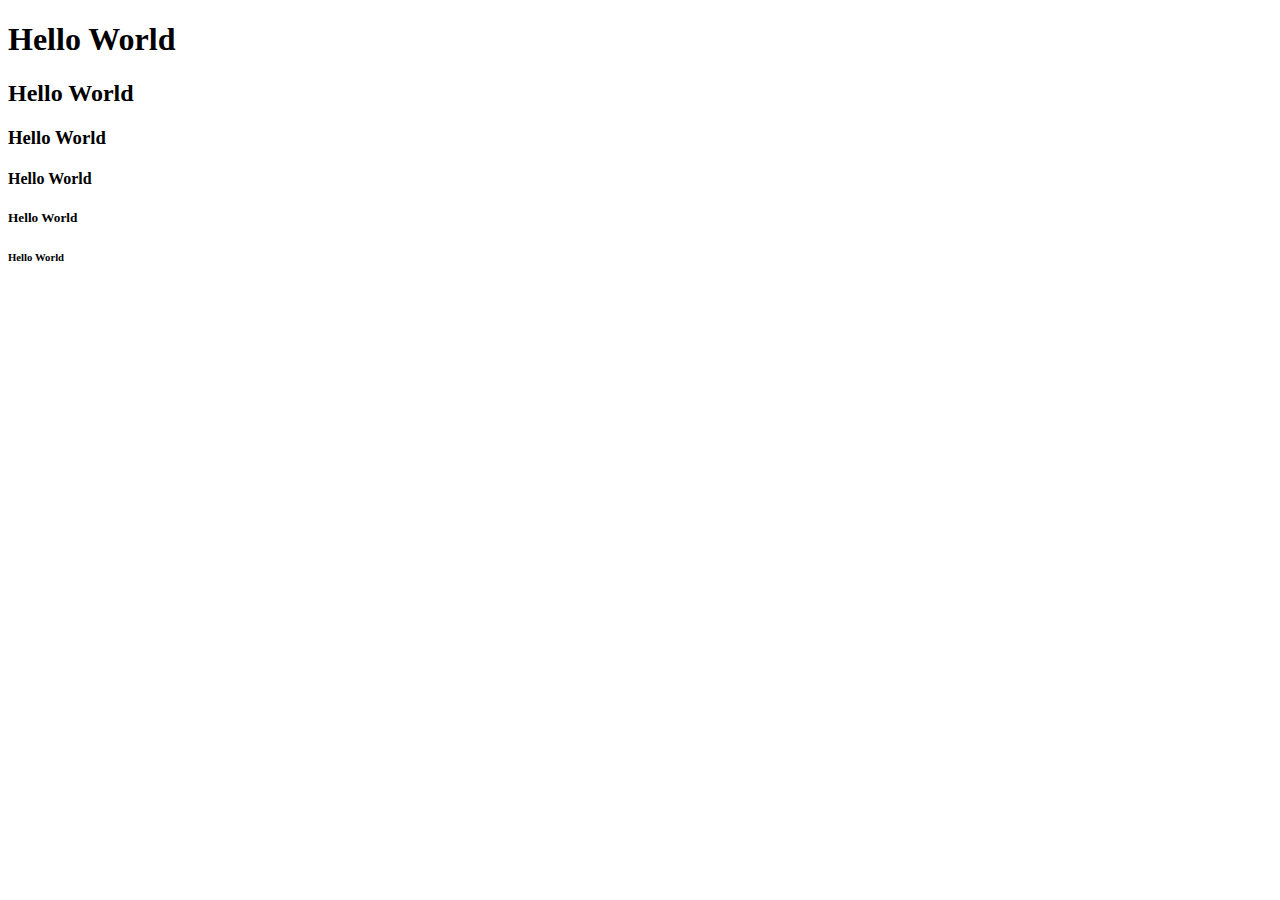
<file: HTML/index.html>
<!DOCTYPE html> <!-- ##use for error checks  -->
<htm>
    <head>
        <meta charset="utf-8"/>
        <meta name="viewport" content="width=device-width">
        <title>Anatomy of a web page</title>
    </head>
    <body>
        <h1>Hello World</h1>
        <h2>Hello World</h2>
        <h3>Hello World</h3>
        <h4>Hello World</h4>
        <h5>Hello World</h5>
        <h6>Hello World</h6>
    </body>
</htm>
</file>
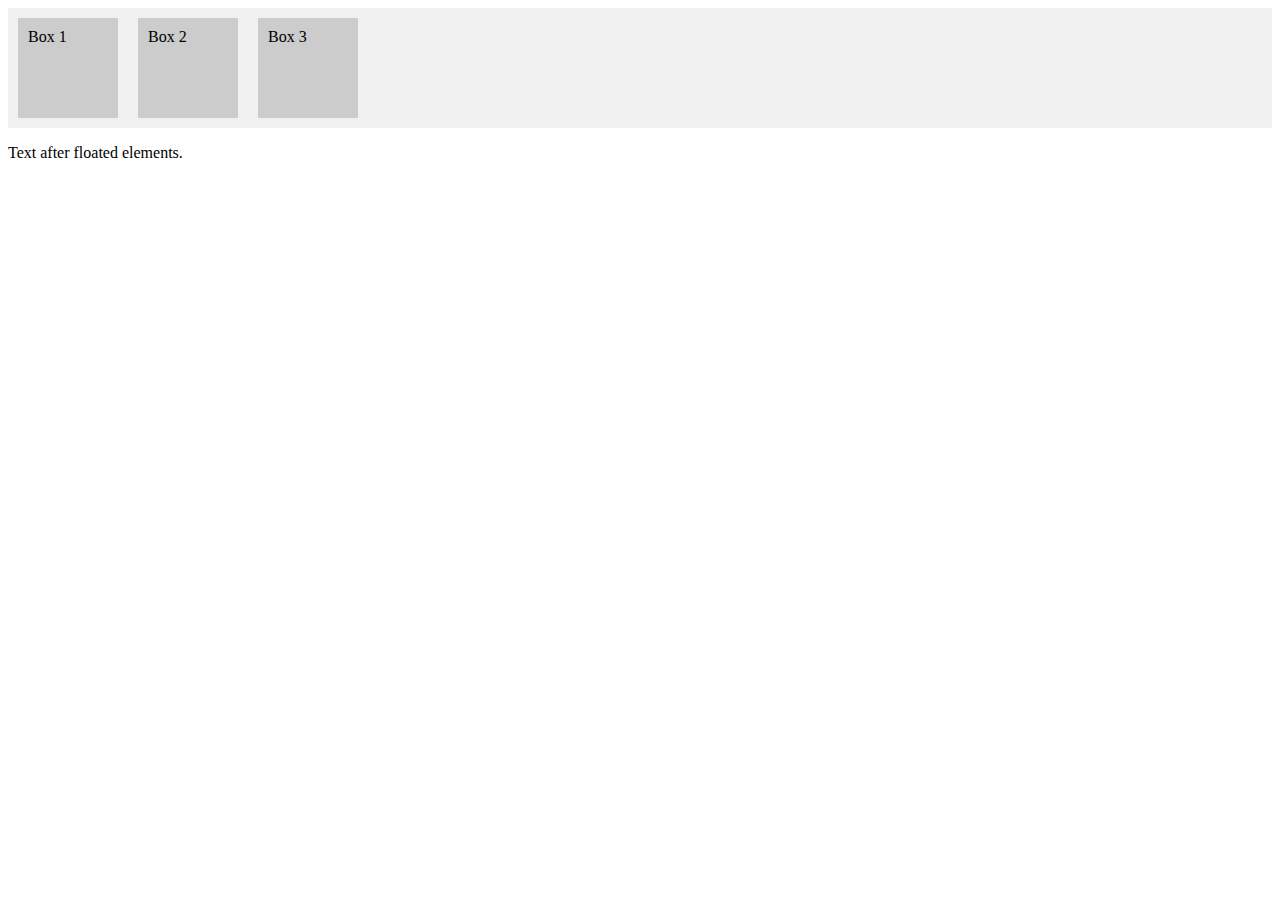
<file: HTML/float layout/index.html>
<html lang="en">
<head>
<meta charset="UTF-8">
<meta name="viewport" content="width=device-width, initial-scale=1.0">
<title>Float Example</title>
<style>
  .container {
    width: 100%;
    overflow: hidden; /* Clear floats with overflow */
    background-color: #f0f0f0;
  }
  .box {
    width: 100px;
    height: 100px;
    background-color: #ccc;
    float: left; /* Position the element */
    margin: 10px;
    box-sizing: border-box; /* Include padding and border in width and height calculations */
    padding: 10px;
  }
</style> 
</head>
<body>

<div class="container">
  <div class="box">Box 1</div>
  <div class="box">Box 2</div>
  <div class="box">Box 3</div>
</div>

<!-- Clearfix to ensure container expands properly -->
<div class="clearfix"></div>

<p>Text after floated elements.</p>

</body>
</html>
</file>
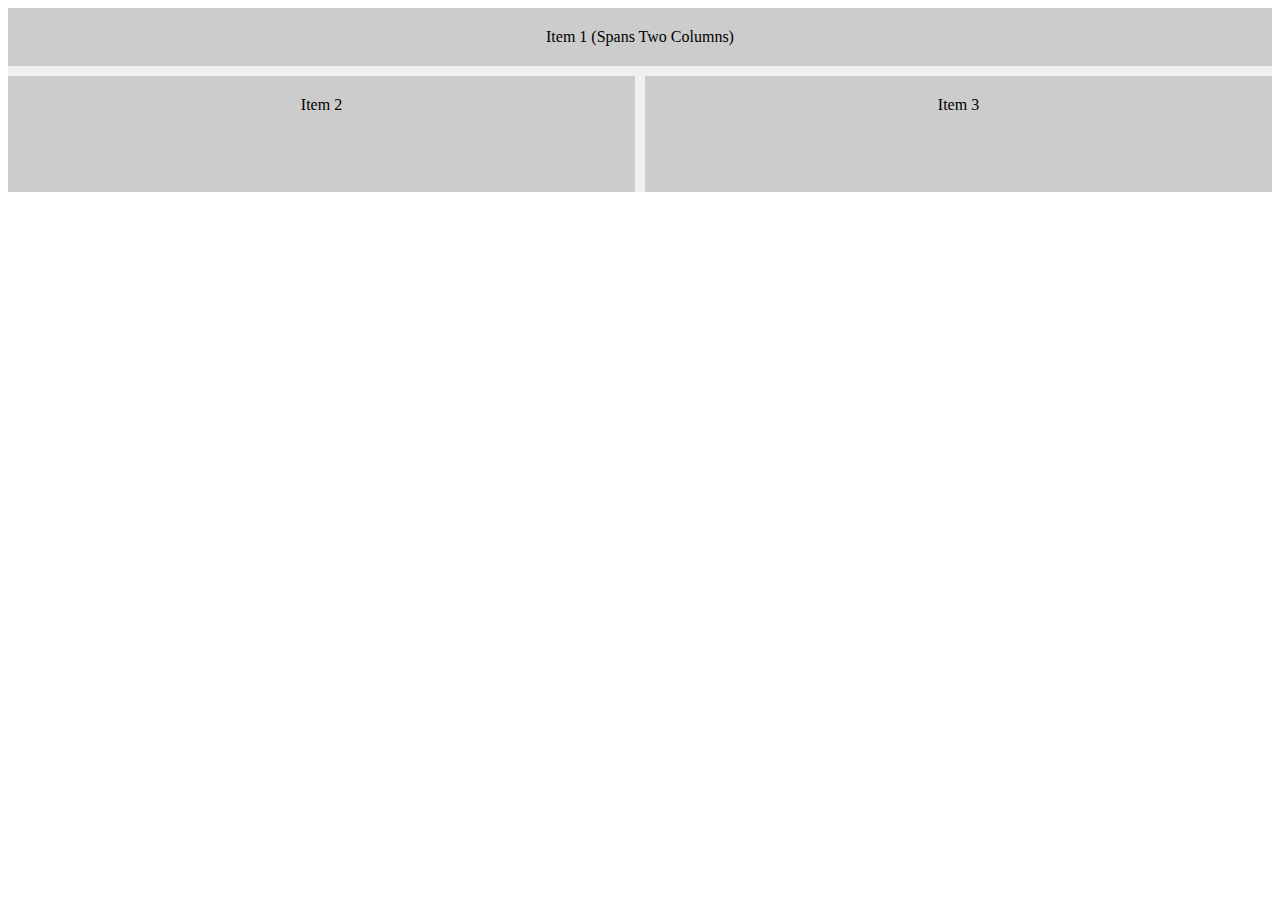
<file: HTML/grid layout/index.html>
<!DOCTYPE html>
<html lang="en">
<head>
    <meta charset="UTF-8">
    <meta name="viewport" content="width=device-width, initial-scale=1.0">
    <title>CSS Grid Example</title>
    <style>
        .container {
            display: grid;
            grid-template-rows: 1fr 2fr; /* Two columns with a 1:2 ratio */
            grid-gap: 10px; /* Gap between grid items */
            background-color: #f0f0f0;
        }

        .item {
            background-color: #ccc;
            padding: 20px;
            text-align: center;
        }

        .item-1 {
            grid-column: 1 / 3; /* Spans across both columns */
        }
    </style>
</head>
<body>

<div class="container">
    <div class="item item-1">Item 1 (Spans Two Columns)</div>
    <div class="item">Item 2</div>
    <div class="item">Item 3</div>
</div>

</body>
</html>
</file>
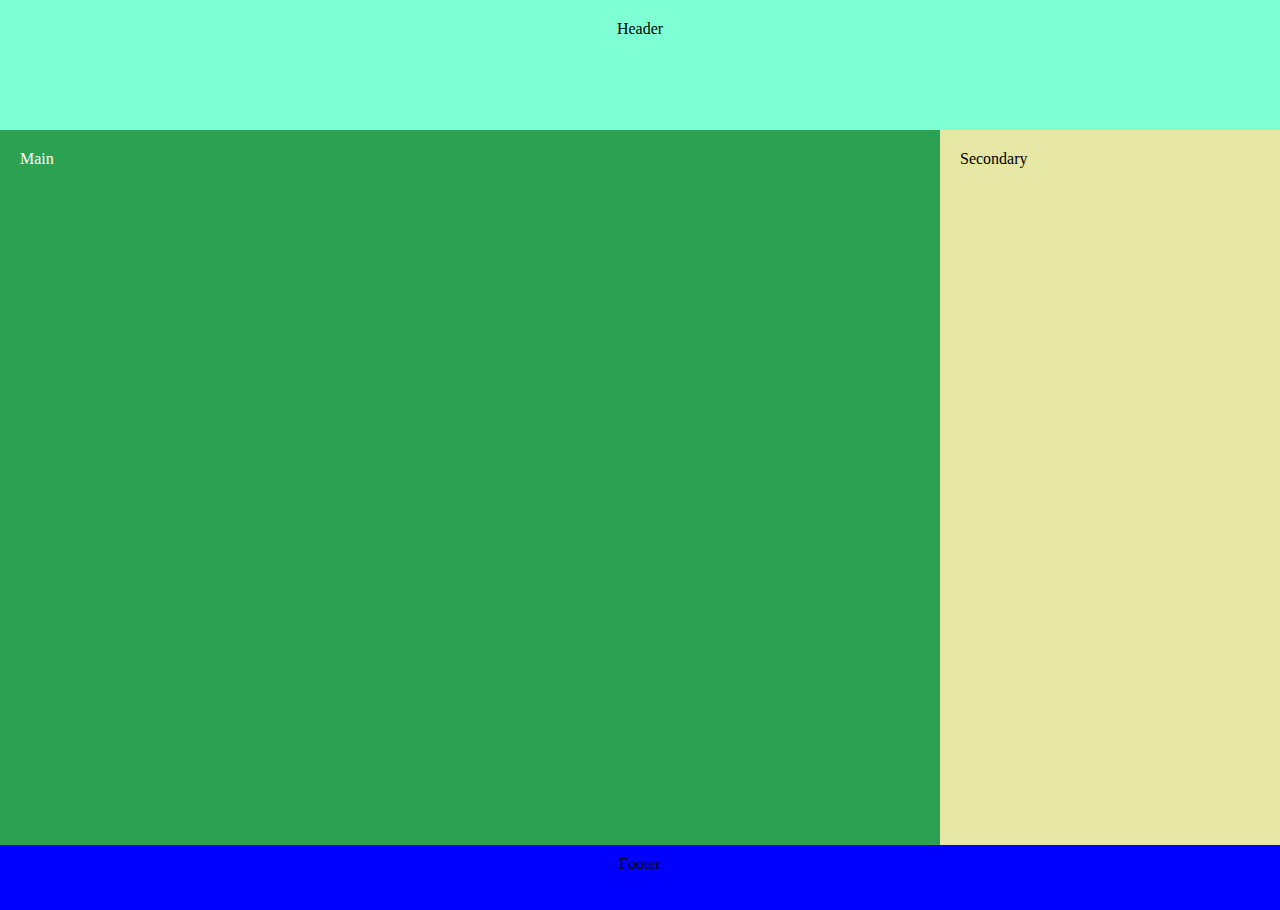
<file: HTML/layout/index.html>
<!DOCTYPE html>
<html>
    <head>
        <meta charset="utf-8">
        <meta name="viewport" content="width=device-width">
        
        <title>Layout</title>

        <link rel="stylesheet" href="style.css">
    </head>

    <body>
        <header>Header</header>
        <main>
            <section id="main">Main</section>
            <section id="secondary">Secondary</section>
        </main>
        <footer>Footer</footer>
    </body>
</html>
</file>
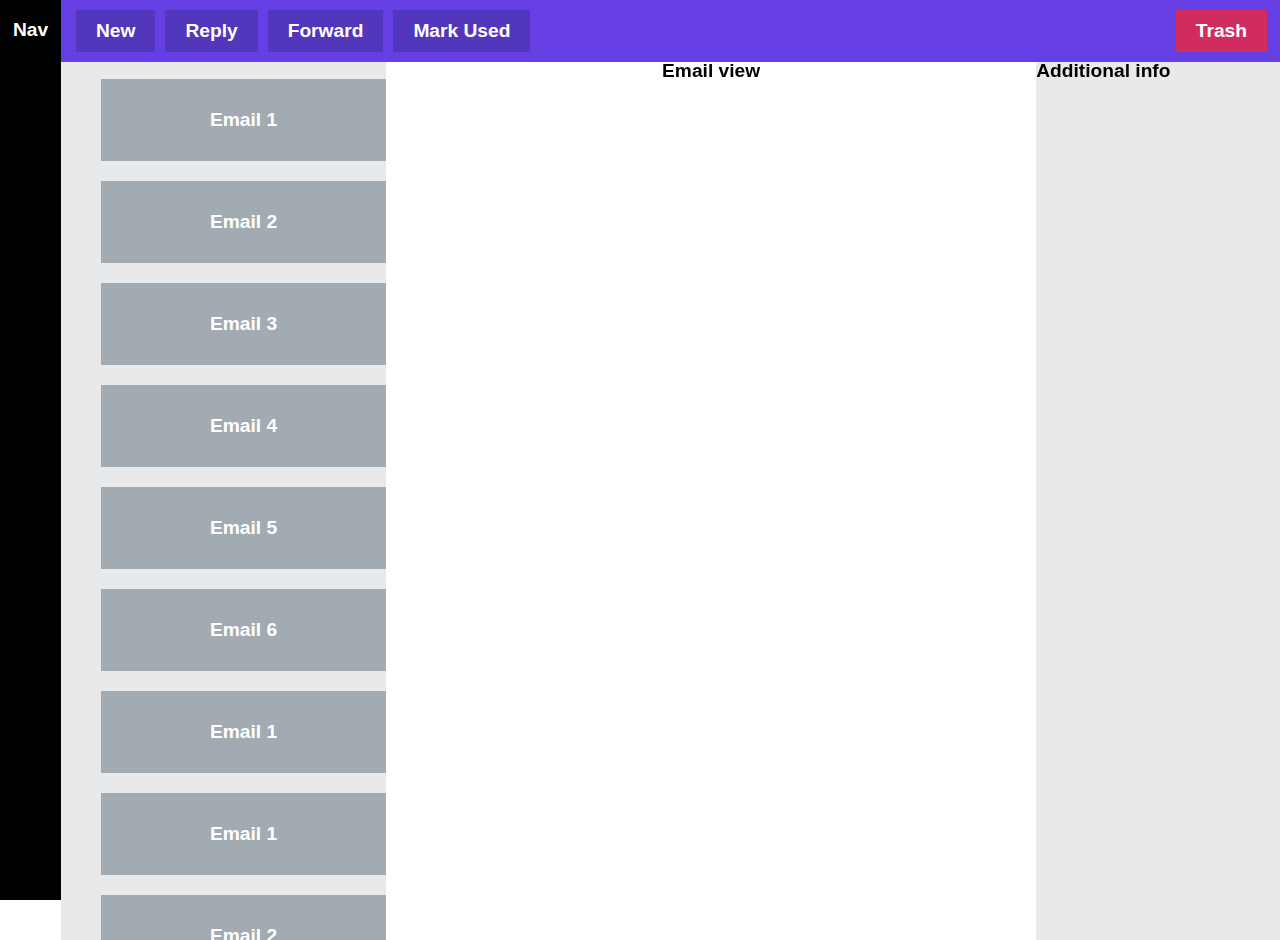
<file: HTML/chapter 5/basic App layout/index.html>
<!DOCTYPE html>
<html>
    <head>
        <meta charset="utf-8"/>
        <meta name="viewport" content="width=device-width"/>
        <link rel="stylesheet" href="style.css" />
        <title>Basic Application Layout</title>
    </head>
    <body>
        <!-- <header>
            <ul class="container">
                    <li><a class="button">New</a></li>
                    <li><a class="button">Reply</a></li>
                    <li><a class="button">Forward</a></li>
                    <li><a class="button">Mark Used</a></li>
                    <li class="float-right"><a class="button trash">Trash</a></li>
            </ul>
        </header> -->
        <div class="container-flex">
            <nav class="nav-bar">
                <p>Nav</p>
            </nav>
            <main>
                <div id="header">
                    <ul class="container">
                    <li><a class="button">New</a></li>
                    <li><a class="button">Reply</a></li>
                    <li><a class="button">Forward</a></li>
                    <li><a class="button">Mark Used</a></li>
                    <li class="float-right"><a class="button trash">Trash</a></li>
                    </ul>
                </div>

                <section id="emails">
                    <div style="flex:1;" id="email-list">
                        <ul>
                            <li class="email">Email 1</li>
                            <li class="email">Email 2</li>
                            <li class="email">Email 3</li>
                            <li class="email">Email 4</li>
                            <li class="email">Email 5</li>
                            <li class="email">Email 6</li>
                            <li class="email">Email 1</li>
                            <li class="email">Email 1</li>
                            <li class="email">Email 2</li>
                            <li class="email">Email 3</li>
                            <li class="email">Email 4</li>
                            <li class="email">Email 5</li>
                            <li class="email">Email 6</li>
                            <li class="email">Email 1</li>
                            <li class="email">Email 2</li>
                            <li class="email">Email 3</li>
                            <li class="email">Email 4</li>
                            <li class="email">Email 5</li>
                            <li class="email">Email 6</li>
                        </ul>
                    </div>
                    <div id="email-view" style="flex: 2;">Email view</div>
                </section>
                <section id="info">Additional info</section>
            </main>
        </div>
        <footer>

        </footer>
    </body>
</html>
</file>
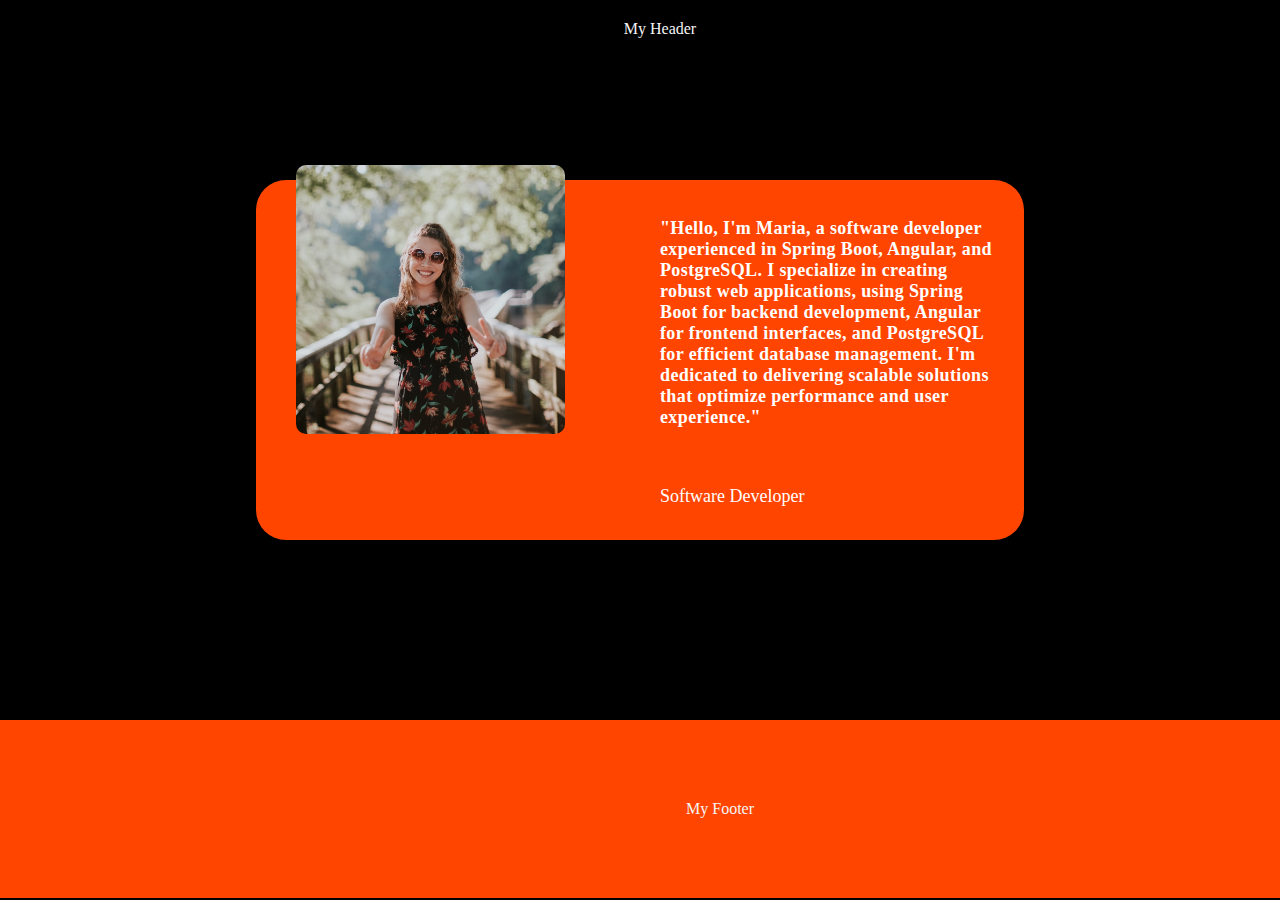
<file: HTML/chapter 5/carousel/index.html>
<!DOCTYPE html>
<html>
    <head>
        <meta charset="utf-8" >
        <meta name="viewport" content="width=device-width">
        <title>Carousel</title>
        <link rel="stylesheet" href="style.css">
    </head>
    <body>
        <header>My Header</header>
        <main>
            <section>
                <div id="bg-card" class="card">
                    <div class="container">
                        <img src="../assets/maria.jpg"/>
                    </div>
                    <div class="container descriptions">
                        <p id="description">"Hello, I'm Maria, a software developer experienced in Spring Boot, Angular, and PostgreSQL. I specialize in creating robust web applications, using Spring Boot for backend development, Angular for frontend interfaces, and PostgreSQL for efficient database management. I'm dedicated to delivering scalable solutions that optimize performance and user experience."</p>
                        <p id="position">Software Developer</p>
                    </div>
                </div>
            </section>
        </main>
        <footer>My Footer</footer>

    </body>
</html>
</file>
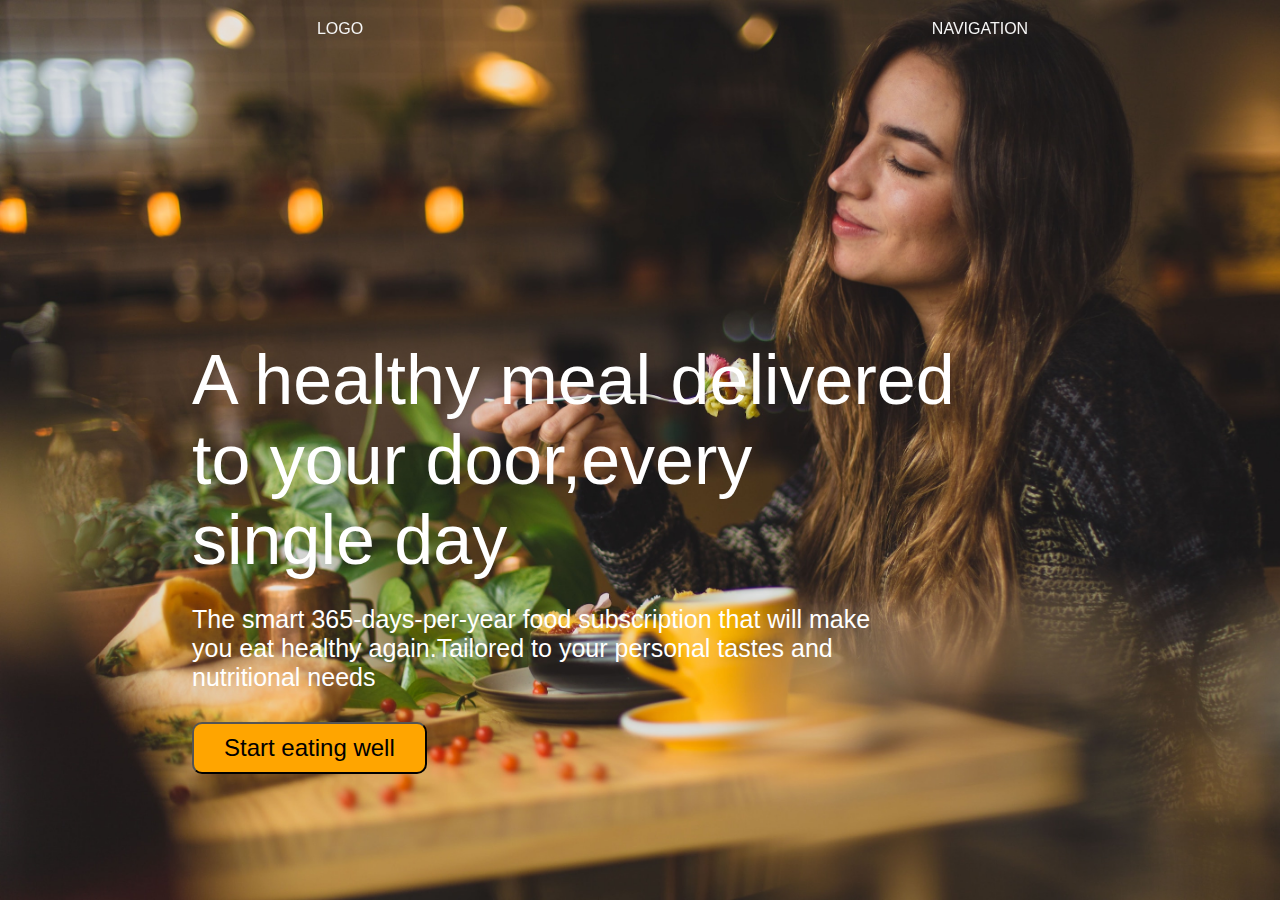
<file: HTML/chapter 5/Hero Section/index.html>
<!DOCTYPE html>
<html>
    <head>
        <meta charset="utf-8" />
        <meta name="viewport" content="width=device-width"/>
        <link rel="stylesheet" href="style.css"/>
        <title>Hero Section</title>
    </head>
    <body>
        <header class="container">
            <div class="container-item">LOGO</div>
            <div class="container-item">
                <nav>NAVIGATION</nav>
            </div>
        </header>
        <main>
            <section>
                <div>
                    <div id="bg-img">
                        <div id="marketing">
                            <p class="primary_text">A healthy meal delivered<br> to your door,every<br> single day</p>
                            <p  class="secondary_text">The smart 365-days-per-year food subscription that will make<br> you eat healthy again.Tailored to your personal tastes and<br> nutritional needs</p>
                            <button>Start eating well</button>

                        </div>
                    </div>
                </div>
            </section>
        </main>
        <footer></footer>
    </body>
</html>
</file>
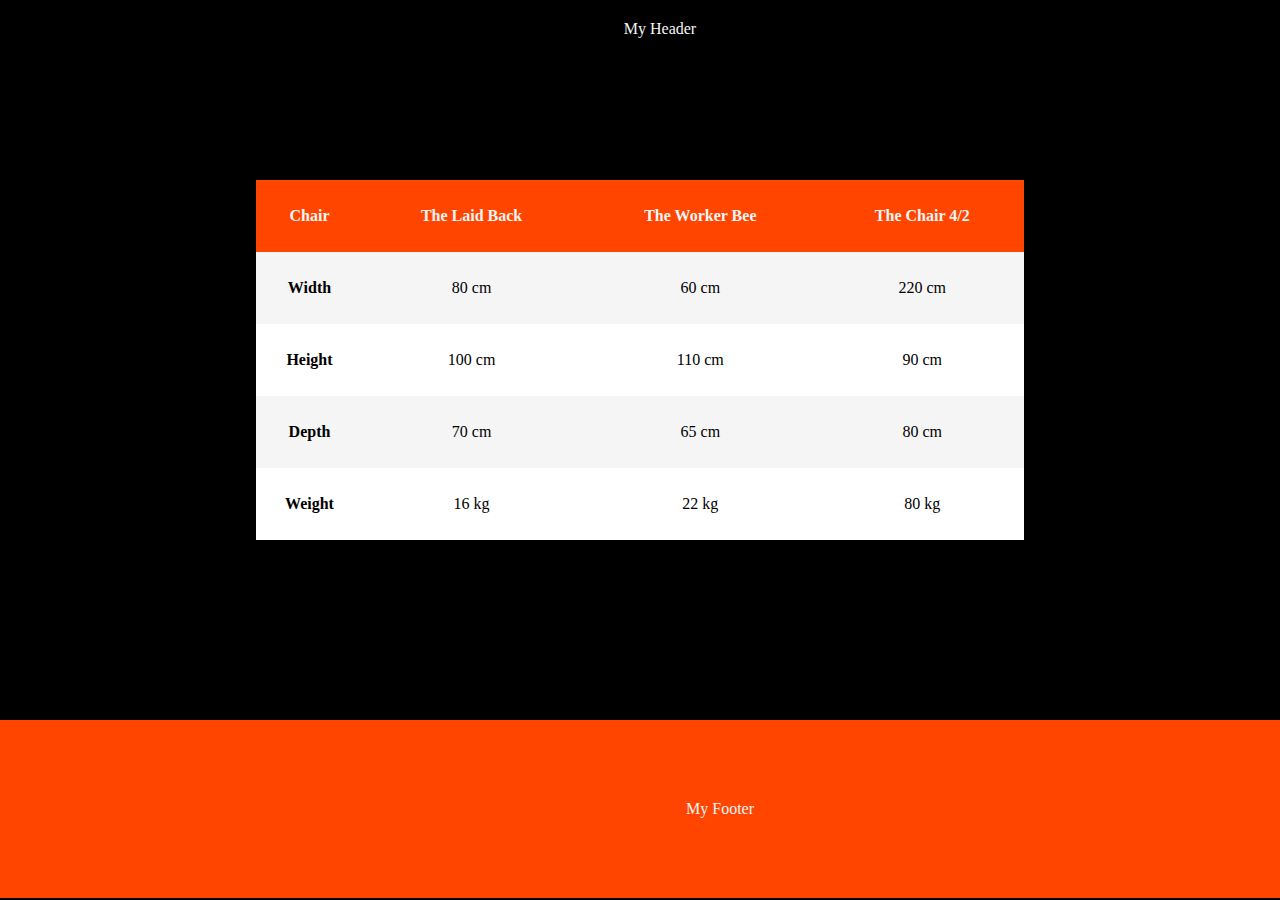
<file: HTML/chapter 5/table/index.html>
<!DOCTYPE html>
<html>
    <head>
        <meta charset="utf-8" />
        <meta name="viewport" content="width=device-width" />
        <link rel="stylesheet" href="style.css"/>
        <title>Just a table</title>
    </head>
    <body>
        <header>My Header</header>
        <main>
            <section>
                <div class="card">
                    <table>
                        <tr>
                            <th>Chair</th>
                            <th>The Laid Back</th>
                            <th>The Worker Bee</th>
                            <th>The Chair 4/2</th>
                        </tr>
                        <tr>
                            <td class="text">Width</td>
                            <td>80 cm</td>
                            <td>60 cm</td>
                            <td>220 cm</td>
                        </tr>                        
                        <tr>
                            <td class="text">Height</td>
                            <td>100 cm</td>
                            <td>110 cm</td>
                            <td>90 cm</td>
                        </tr>                        
                        <tr>
                            <td class="text">Depth</td>
                            <td>70 cm</td>
                            <td>65 cm</td>
                            <td>80 cm</td>
                        </tr>                        
                        <tr>
                            <td class="text">Weight</td>
                            <td>16 kg</td>
                            <td>22 kg</td>
                            <td>80 kg</td>
                        </tr>
                    </table>
                </div>
            </section>
        </main>
        <footer>My Footer</footer>
    </body>
</html>
</file>
<file: HTML/layout/style.css>
header{
  background-color: aquamarine;
  text-align: center;
  padding: 20px;
  height: 10vh;
}

main{
 display: flex;
}

#main{
    background-color: #2ca152;
    color: white;
    padding: 20px;
    height: 75vh;
    flex: 3;
}

#secondary{
    flex: 1;
    background-color: #e6e6a5;
    padding: 20px;
}

footer{
    background-color: blue;
    text-align: center;
    padding: 10px;
    height: 5vh;
}

body{
    box-sizing: border-box;
    border-collapse:collapse ;
    margin: 0px;
}
</file>
<file: HTML/chapter 5/basic App layout/style.css>
body{
    box-sizing: border-box;
    margin: 0px;
    overflow: hidden;
    font-family: 'Gill Sans', 'Gill Sans MT', Calibri, 'Trebuchet MS', sans-serif;
    font-weight: bold;
    font-size: larger;
}

header{
    width: 100vw;
    background-color: #6c00d4;
    padding: 10px;
    position: fixed;
}

#header{
    width: 95%;
    background-color: #653fe4;
    padding: 10px;
    position: fixed;
    top:0;
}

.container{
    overflow: hidden;
    padding: 0;
    margin: 0;
    list-style-type: none;
}

.container li{
    margin: 0 5px;
    float: left;
}

.button{
    background-color: #5236bc;
    color: white;
    padding: 10px 20px;
    text-decoration: none;
    cursor: pointer;
    display: inline-block;
}

.float-right{
    float: right!important;
    margin-right: 20px!important;
}

.email{
    background-color:#a3abb2;
    color: white;
    padding: 10px 10px;
    text-decoration: none;
    cursor: pointer;
    max-width: 350px;
    text-align: center;
}




.trash{
    background-color:#d02c5f;
}

#emails{
    display: flex;
    justify-content: space-between;
    width: 70vw;
    flex:4
}
 main{
    margin-top: 40px;
    width: 100vw;
    display: flex;
    height: 100vh;
}
#info{
    flex: 1;
    background-color: #e7e9eb;
    width: 10vw;
}
#email-list{
    background-color: #e7e9eb;
    overflow: scroll;
}

#email-list li{
    list-style-type: none;
    padding: 30px 30px;
    margin-bottom: 20px;
}

#email-view{
    text-align: center;
}

.nav-bar{
    height: 100vh;
    background-color: black;
    color: white;
    width: 5vw;
    text-align: center;
}

.container-flex{
    display: flex;
}
section{
    margin-top: 20px;
}
</file>
<file: HTML/chapter 5/carousel/style.css>
body{
    box-sizing: border-box;
    background-color: black;
    margin: 0;
}

header{
    width: 100vw;
    padding: 20px;
    color: whitesmoke;
    text-align: center;
    position: fixed;
    background-color: black;
}

main{
    width: 100vw;
    height: 80vh;
  
}

section{
    width: 100%;
    height: 100%;
    display: flex;
    justify-content: center;
}

footer{
    width: 100vw;
    background-color: orangered;
    color: whitesmoke;
    text-align: center;
    padding: 80px;
}

.card{
    width: 60%;
    height: 50%;
    color: white;
    background-color:orangered;
    margin: auto;
    border-radius: 30px;

}

#bg-card{
    display: flex;
    flex-direction: row;
}

#bg-card img{
    width: 70%;
    border-radius: 10px;
    position: relative;
    left: 40px;
    top: -15px;
}
.container{
    flex: 1;
}

#description{
    font-weight: bold;
    font-size: large;
    padding: 20px;
    letter-spacing: 0.01cm;
}
#position{
    padding: 20px;
    font-size: large;
}


.descriptions{
    margin: auto;
}
</file>
<file: HTML/chapter 5/Hero Section/style.css>
body{
    box-sizing: border-box;
    margin: 0;
    overflow:hidden;
    font-family:'Franklin Gothic Medium', 'Arial Narrow', Arial, sans-serif;
}

header{
    width: 100vw;
    padding: 20px;
    color: whitesmoke;
    text-align: center;
    position: fixed;
}


.container{
    display: flex;
    flex-direction: row;
}
.container-item{
    flex: 1;
}
main{
    width: 100vw;
    height: 100vh;
}

section{
    width: 100%;
    height: 100%;
    display: flex;
    justify-content: center;
}



.card{
    width: 60%;
    height: 50%;
    color: black;
    background-color:white;
    margin: auto;
}

#bg-img{
    width: 100vw;
    height: 100%;
    background-image: url(../assets/hero.jpg);
    background-repeat: no-repeat;
    background-size: cover;
}

#marketing{
  position: absolute;
  top:30vh;
  left: 15vw;
}

.primary_text{
    font-size: 70px;
    color: white;
    margin-bottom: 20px;
}

.secondary_text{
    color: white;
    font-size: 25px;
    margin-bottom: 30px;
}

button{
    padding: 10px 30px;
    border-radius: 10px;
    background-color: orange;
    font:1.5em sans-serif;

}
</file>
<file: HTML/chapter 5/table/style.css>
body{
    box-sizing: border-box;
    background-color: black;
    margin: 0;
}

header{
    width: 100vw;
    padding: 20px;
    color: whitesmoke;
    text-align: center;
    position: fixed;
    background-color: black;
}

main{
    width: 100vw;
    height: 80vh;
}

section{
    width: 100%;
    height: 100%;
    display: flex;
    justify-content: center;
}

footer{
    width: 100vw;
    background-color: orangered;
    color: whitesmoke;
    text-align: center;
    padding: 80px;
}

.card{
    width: 60%;
    height: 50%;
    color: black;
    background-color:white;
    margin: auto;
}
table{
    width: 100%;
    height: 100%;
    border-collapse:collapse ;
}

td,th{
    /* border: 1px solid black; */
}

th{
    background-color: orangered;
    color: whitesmoke;
}

tr:nth-child(even){
    background-color: whitesmoke;
}

.text{
    font-weight: bold;
}

td{
    text-align: center;
}
</file>
